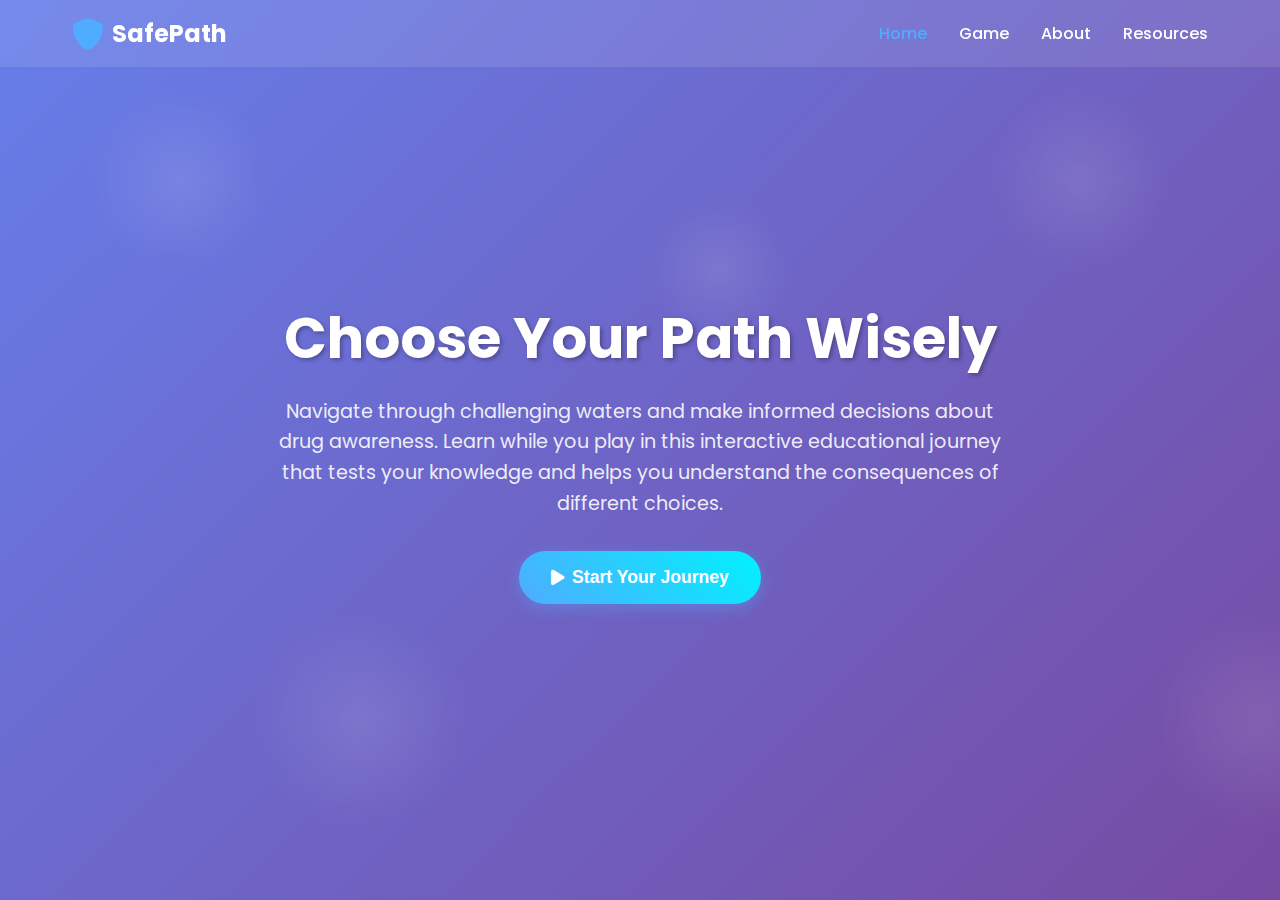
<file: DrugAwareness/game.html>
<!DOCTYPE html>
<html lang="en">
<head>
    <meta charset="UTF-8">
    <meta name="viewport" content="width=device-width, initial-scale=1.0">
    <title>SafePath - Drug Awareness Game</title>
    <link href="https://fonts.googleapis.com/css2?family=Poppins:wght@300;400;600;700&display=swap" rel="stylesheet">
    <link rel="stylesheet" href="https://cdnjs.cloudflare.com/ajax/libs/font-awesome/6.0.0/css/all.min.css">
    <style>
        * {
            margin: 0;
            padding: 0;
            box-sizing: border-box;
        }

        body {
            font-family: 'Poppins', sans-serif;
            background: linear-gradient(135deg, #667eea 0%, #764ba2 100%);
            min-height: 100vh;
            overflow-x: hidden;
        }

        /* Navigation */
        .navbar {
            background: rgba(255, 255, 255, 0.1);
            backdrop-filter: blur(10px);
            padding: 1rem 0;
            position: fixed;
            width: 100%;
            top: 0;
            z-index: 1000;
            transition: all 0.3s ease;
        }

        .nav-container {
            max-width: 1200px;
            margin: 0 auto;
            display: flex;
            justify-content: space-between;
            align-items: center;
            padding: 0 2rem;
        }

        .nav-logo {
            display: flex;
            align-items: center;
            gap: 0.5rem;
            color: white;
            font-size: 1.5rem;
            font-weight: 700;
        }

        .nav-logo i {
            font-size: 2rem;
            color: #4facfe;
        }

        .nav-menu {
            display: flex;
            list-style: none;
            gap: 2rem;
        }

        .nav-link {
            color: white;
            text-decoration: none;
            font-weight: 500;
            transition: all 0.3s ease;
            position: relative;
        }

        .nav-link:hover {
            color: #4facfe;
            transform: translateY(-2px);
        }

        .nav-link.active {
            color: #4facfe;
        }

        /* Hero Section */
        .hero {
            height: 100vh;
            display: flex;
            align-items: center;
            justify-content: center;
            text-align: center;
            position: relative;
            overflow: hidden;
        }

        .hero::before {
            content: '';
            position: absolute;
            top: 0;
            left: 0;
            right: 0;
            bottom: 0;
            background: url('data:image/svg+xml,<svg xmlns="http://www.w3.org/2000/svg" viewBox="0 0 1000 1000"><defs><radialGradient id="a" cx="50%" cy="50%" r="50%"><stop offset="0%" stop-color="%23ffffff" stop-opacity="0.1"/><stop offset="100%" stop-color="%23ffffff" stop-opacity="0"/></radialGradient></defs><circle cx="200" cy="200" r="100" fill="url(%23a)"/><circle cx="800" cy="300" r="80" fill="url(%23a)"/><circle cx="400" cy="800" r="120" fill="url(%23a)"/></svg>');
            animation: float 20s ease-in-out infinite;
        }

        @keyframes float {
            0%, 100% { transform: translateY(0px); }
            50% { transform: translateY(-20px); }
        }

        .hero-content {
            position: relative;
            z-index: 2;
            max-width: 800px;
            padding: 2rem;
        }

        .hero h1 {
            font-size: 3.5rem;
            font-weight: 700;
            color: white;
            margin-bottom: 1rem;
            text-shadow: 2px 2px 4px rgba(0,0,0,0.3);
        }

        .hero p {
            font-size: 1.2rem;
            color: rgba(255, 255, 255, 0.9);
            margin-bottom: 2rem;
            line-height: 1.6;
        }

        .cta-button {
            background: linear-gradient(45deg, #4facfe, #00f2fe);
            color: white;
            padding: 1rem 2rem;
            border: none;
            border-radius: 50px;
            font-size: 1.1rem;
            font-weight: 600;
            cursor: pointer;
            text-decoration: none;
            display: inline-flex;
            align-items: center;
            gap: 0.5rem;
            transition: all 0.3s ease;
            box-shadow: 0 4px 15px rgba(79, 172, 254, 0.4);
        }

        .cta-button:hover {
            transform: translateY(-2px);
            box-shadow: 0 6px 20px rgba(79, 172, 254, 0.6);
        }

        /* Game Section */
        .game-section {
            min-height: 100vh;
            padding: 2rem 0;
            background: linear-gradient(135deg, #f093fb 0%, #f5576c 100%);
            display: none;
        }

        .game-container {
            max-width: 1200px;
            margin: 0 auto;
            padding: 0 2rem;
        }

        .game-header {
            text-align: center;
            margin-bottom: 2rem;
            color: white;
        }

        .game-title {
            font-size: 2.5rem;
            font-weight: 700;
            margin-bottom: 1rem;
        }

        .game-instructions {
            font-size: 1.1rem;
            margin-bottom: 2rem;
            opacity: 0.9;
        }

        /* Game Stats */
        .game-stats {
            display: flex;
            justify-content: center;
            gap: 2rem;
            margin-bottom: 2rem;
        }

        .stat-item {
            background: rgba(255, 255, 255, 0.1);
            backdrop-filter: blur(10px);
            padding: 1rem 2rem;
            border-radius: 15px;
            text-align: center;
            color: white;
            min-width: 120px;
        }

        .stat-value {
            font-size: 2rem;
            font-weight: 700;
            margin-bottom: 0.5rem;
        }

        .stat-label {
            font-size: 0.9rem;
            opacity: 0.8;
        }

        /* Game Canvas */
        .game-canvas-container {
            position: relative;
            background: rgba(255, 255, 255, 0.1);
            backdrop-filter: blur(10px);
            border-radius: 20px;
            padding: 2rem;
            margin-bottom: 2rem;
        }

        #gameCanvas {
            width: 100%;
            height: 400px;
            border-radius: 15px;
            background: linear-gradient(180deg, #87CEEB 0%, #4682B4 50%, #2F4F4F 100%);
            display: block;
            margin: 0 auto;
        }

        /* Question Modal */
        .question-modal {
            position: fixed;
            top: 0;
            left: 0;
            right: 0;
            bottom: 0;
            background: rgba(0, 0, 0, 0.8);
            backdrop-filter: blur(5px);
            display: flex;
            align-items: center;
            justify-content: center;
            z-index: 1000;
            opacity: 0;
            visibility: hidden;
            transition: all 0.3s ease;
        }

        .question-modal.active {
            opacity: 1;
            visibility: visible;
        }

        .question-card {
            background: white;
            border-radius: 20px;
            padding: 2rem;
            max-width: 600px;
            width: 90%;
            text-align: center;
            transform: scale(0.9);
            transition: transform 0.3s ease;
        }

        .question-modal.active .question-card {
            transform: scale(1);
        }

        .question-text {
            font-size: 1.3rem;
            font-weight: 600;
            margin-bottom: 2rem;
            color: #333;
        }

        .options-grid {
            display: grid;
            grid-template-columns: 1fr 1fr;
            gap: 1rem;
            margin-bottom: 2rem;
        }

        .option-btn {
            background: linear-gradient(45deg, #667eea, #764ba2);
            color: white;
            border: none;
            padding: 1rem;
            border-radius: 15px;
            font-size: 1rem;
            font-weight: 500;
            cursor: pointer;
            transition: all 0.3s ease;
            min-height: 60px;
            display: flex;
            align-items: center;
            justify-content: center;
        }

        .option-btn:hover {
            transform: translateY(-2px);
            box-shadow: 0 4px 15px rgba(102, 126, 234, 0.4);
        }

        .option-btn.correct {
            background: linear-gradient(45deg, #4CAF50, #45a049);
            animation: pulse 0.5s ease-in-out;
        }

        .option-btn.incorrect {
            background: linear-gradient(45deg, #f44336, #d32f2f);
            animation: shake 0.5s ease-in-out;
        }

        @keyframes pulse {
            0% { transform: scale(1); }
            50% { transform: scale(1.05); }
            100% { transform: scale(1); }
        }

        @keyframes shake {
            0%, 100% { transform: translateX(0); }
            25% { transform: translateX(-5px); }
            75% { transform: translateX(5px); }
        }

        /* Game Controls */
        .game-controls {
            display: flex;
            justify-content: center;
            gap: 1rem;
            margin-bottom: 2rem;
        }

        .control-btn {
            background: linear-gradient(45deg, #4facfe, #00f2fe);
            color: white;
            border: none;
            padding: 0.8rem 1.5rem;
            border-radius: 50px;
            font-size: 1rem;
            font-weight: 600;
            cursor: pointer;
            transition: all 0.3s ease;
            display: flex;
            align-items: center;
            gap: 0.5rem;
        }

        .control-btn:hover {
            transform: translateY(-2px);
            box-shadow: 0 4px 15px rgba(79, 172, 254, 0.4);
        }

        .control-btn:disabled {
            opacity: 0.5;
            cursor: not-allowed;
        }

        /* Game Over Modal */
        .game-over-modal {
            position: fixed;
            top: 0;
            left: 0;
            right: 0;
            bottom: 0;
            background: rgba(0, 0, 0, 0.9);
            backdrop-filter: blur(10px);
            display: flex;
            align-items: center;
            justify-content: center;
            z-index: 1001;
            opacity: 0;
            visibility: hidden;
            transition: all 0.3s ease;
        }

        .game-over-modal.active {
            opacity: 1;
            visibility: visible;
        }

        .game-over-content {
            background: white;
            border-radius: 20px;
            padding: 3rem;
            max-width: 500px;
            width: 90%;
            text-align: center;
            transform: scale(0.9);
            transition: transform 0.3s ease;
        }

        .game-over-modal.active .game-over-content {
            transform: scale(1);
        }

        .game-over-title {
            font-size: 2.5rem;
            font-weight: 700;
            margin-bottom: 1rem;
            color: #333;
        }

        .final-score {
            font-size: 3rem;
            font-weight: 700;
            color: #4facfe;
            margin-bottom: 2rem;
        }

        .score-breakdown {
            display: grid;
            grid-template-columns: 1fr 1fr;
            gap: 1rem;
            margin-bottom: 2rem;
        }

        .score-item {
            background: #f8f9fa;
            padding: 1rem;
            border-radius: 10px;
            text-align: center;
        }

        .score-value {
            font-size: 1.5rem;
            font-weight: 700;
            color: #333;
        }

        .score-label {
            font-size: 0.9rem;
            color: #666;
            margin-top: 0.5rem;
        }

        /* Responsive Design */
        @media (max-width: 768px) {
            .nav-menu {
                display: none;
            }

            .hero h1 {
                font-size: 2.5rem;
            }

            .game-stats {
                flex-wrap: wrap;
                gap: 1rem;
            }

            .stat-item {
                min-width: 100px;
                padding: 0.8rem 1rem;
            }

            .options-grid {
                grid-template-columns: 1fr;
            }

            .game-controls {
                flex-wrap: wrap;
            }
        }

        /* Loading Animation */
        .loading-spinner {
            border: 4px solid rgba(255, 255, 255, 0.3);
            border-top: 4px solid white;
            border-radius: 50%;
            width: 50px;
            height: 50px;
            animation: spin 1s linear infinite;
            margin: 0 auto 1rem;
        }

        @keyframes spin {
            0% { transform: rotate(0deg); }
            100% { transform: rotate(360deg); }
        }

        /* Character Animation */
        .character {
            position: absolute;
            width: 40px;
            height: 40px;
            background: #FFD700;
            border-radius: 50%;
            transition: all 0.5s ease;
            border: 3px solid #FFA500;
            z-index: 10;
        }

        .character::before {
            content: '🧭';
            position: absolute;
            top: 50%;
            left: 50%;
            transform: translate(-50%, -50%);
            font-size: 20px;
        }

        /* Marble Animation */
        .marble {
            position: absolute;
            width: 30px;
            height: 30px;
            border-radius: 50%;
            cursor: pointer;
            transition: all 0.3s ease;
            border: 2px solid rgba(255, 255, 255, 0.5);
            display: flex;
            align-items: center;
            justify-content: center;
            font-weight: bold;
            color: white;
            text-shadow: 1px 1px 2px rgba(0,0,0,0.5);
        }

        .marble:hover {
            transform: scale(1.1);
            box-shadow: 0 4px 15px rgba(255, 255, 255, 0.3);
        }

        .marble.option-a { background: linear-gradient(45deg, #FF6B6B, #FF8E8E); }
        .marble.option-b { background: linear-gradient(45deg, #4ECDC4, #7FDBDA); }
        .marble.option-c { background: linear-gradient(45deg, #45B7D1, #6CC5E0); }
        .marble.option-d { background: linear-gradient(45deg, #96CEB4, #A8D5BA); }

        .marble.sink {
            animation: sink 0.5s ease-in-out forwards;
        }

        @keyframes sink {
            0% { transform: translateY(0) scale(1); opacity: 1; }
            100% { transform: translateY(50px) scale(0.5); opacity: 0; }
        }

        /* Water ripple effect */
        .ripple {
            position: absolute;
            border-radius: 50%;
            border: 2px solid rgba(255, 255, 255, 0.6);
            animation: ripple 1s ease-out;
            pointer-events: none;
        }

        @keyframes ripple {
            0% {
                width: 0;
                height: 0;
                opacity: 1;
            }
            100% {
                width: 100px;
                height: 100px;
                opacity: 0;
            }
        }
    </style>
</head>
<body>
    <!-- Navigation -->
    <nav class="navbar">
        <div class="nav-container">
            <div class="nav-logo">
                <i class="fas fa-shield-alt"></i>
                <span>SafePath</span>
            </div>
            <ul class="nav-menu">
                <li><a href="#home" class="nav-link active">Home</a></li>
                <li><a href="#game" class="nav-link">Game</a></li>
                <li><a href="#about" class="nav-link">About</a></li>
                <li><a href="#resources" class="nav-link">Resources</a></li>
            </ul>
        </div>
    </nav>

    <!-- Hero Section -->
    <section class="hero" id="home">
        <div class="hero-content">
            <h1>Choose Your Path Wisely</h1>
            <p>Navigate through challenging waters and make informed decisions about drug awareness. 
               Learn while you play in this interactive educational journey that tests your knowledge 
               and helps you understand the consequences of different choices.</p>
            <button class="cta-button" onclick="startGame()">
                <i class="fas fa-play"></i>
                Start Your Journey
            </button>
        </div>
    </section>

    <!-- Game Section -->
    <section class="game-section" id="gameSection">
        <div class="game-container">
            <div class="game-header">
                <h2 class="game-title">River Crossing Challenge</h2>
                <p class="game-instructions">
                    Guide your character across the river by choosing the correct marble for each question. 
                    Wrong choices will sink into the water!
                </p>
            </div>

            <!-- Game Stats -->
            <div class="game-stats">
                <div class="stat-item">
                    <div class="stat-value" id="score">0</div>
                    <div class="stat-label">Score</div>
                </div>
                <div class="stat-item">
                    <div class="stat-value" id="lives">3</div>
                    <div class="stat-label">Lives</div>
                </div>
                <div class="stat-item">
                    <div class="stat-value" id="level">1</div>
                    <div class="stat-label">Level</div>
                </div>
                <div class="stat-item">
                    <div class="stat-value" id="streak">0</div>
                    <div class="stat-label">Streak</div>
                </div>
            </div>

            <!-- Game Canvas -->
            <div class="game-canvas-container">
                <canvas id="gameCanvas" width="800" height="400"></canvas>
            </div>

            <!-- Game Controls -->
            <div class="game-controls">
                <button class="control-btn" id="startBtn" onclick="initializeGame()">
                    <i class="fas fa-play"></i> Start Game
                </button>
                <button class="control-btn" id="pauseBtn" onclick="pauseGame()" style="display: none;">
                    <i class="fas fa-pause"></i> Pause
                </button>
                <button class="control-btn" id="resetBtn" onclick="resetGame()">
                    <i class="fas fa-refresh"></i> Reset
                </button>
                <button class="control-btn" id="hintBtn" onclick="useHint()">
                    <i class="fas fa-lightbulb"></i> Hint (3)
                </button>
            </div>
        </div>
    </section>

    <!-- Question Modal -->
    <div class="question-modal" id="questionModal">
        <div class="question-card">
            <h3 class="question-text" id="questionText"></h3>
            <div class="options-grid" id="optionsGrid"></div>
            <div id="feedback" style="margin-top: 1rem; font-weight: 600;"></div>
            <button class="control-btn" id="nextBtn" onclick="nextQuestion()" style="display: none; margin-top: 1rem;">
                <i class="fas fa-arrow-right"></i> Continue
            </button>
        </div>
    </div>

    <!-- Game Over Modal -->
    <div class="game-over-modal" id="gameOverModal">
        <div class="game-over-content">
            <h2 class="game-over-title">Journey Complete!</h2>
            <div class="final-score" id="finalScore">0</div>
            <div class="score-breakdown">
                <div class="score-item">
                    <div class="score-value" id="finalCorrect">0</div>
                    <div class="score-label">Correct</div>
                </div>
                <div class="score-item">
                    <div class="score-value" id="finalAccuracy">0%</div>
                    <div class="score-label">Accuracy</div>
                </div>
                <div class="score-item">
                    <div class="score-value" id="finalLevel">1</div>
                    <div class="score-label">Level</div>
                </div>
                <div class="score-item">
                    <div class="score-value" id="finalStreak">0</div>
                    <div class="score-label">Best Streak</div>
                </div>
            </div>
            <div style="display: flex; gap: 1rem; justify-content: center;">
                <button class="control-btn" onclick="resetGame()">
                    <i class="fas fa-play"></i> Play Again
                </button>
                <button class="control-btn" onclick="closeGameOver()">
                    <i class="fas fa-home"></i> Home
                </button>
            </div>
        </div>
    </div>

    <script>
        // Game Questions Database
        const questions = [
            {
                question: "What is the most effective way to prevent drug addiction?",
                options: ["Education and awareness", "Strict punishment", "Ignoring the problem", "Peer pressure"],
                correct: 0,
                explanation: "Education and awareness are the most effective prevention methods as they help people make informed decisions."
            },
            {
                question: "Which of these is NOT a warning sign of drug abuse?",
                options: ["Sudden mood changes", "Declining grades", "Regular exercise", "Neglecting appearance"],
                correct: 2,
                explanation: "Regular exercise is actually a healthy activity, not a warning sign of drug abuse."
            },
            {
                question: "What should you do if a friend offers you drugs?",
                options: ["Take them to fit in", "Say no confidently", "Report them immediately", "Make excuses"],
                correct: 1,
                explanation: "Saying no confidently is the best response. True friends will respect your decision."
            },
            {
                question: "Which substance is most commonly abused by teenagers?",
                options: ["Cocaine", "Alcohol", "Heroin", "Marijuana"],
                correct: 1,
                explanation: "Alcohol is the most commonly abused substance among teenagers due to its accessibility."
            },
            {
                question: "What is the first step in drug addiction recovery?",
                options: ["Detoxification", "Acknowledging the problem", "Finding new friends", "Changing location"],
                correct: 1,
                explanation: "Acknowledging the problem is the first and most important step in the recovery process."
            },
            {
                question: "Which factor increases the risk of drug addiction?",
                options: ["Good grades", "Strong family support", "Mental health issues", "Regular sleep"],
                correct: 2,
                explanation: "Mental health issues like depression and anxiety can increase the risk of drug addiction."
            },
            {
                question: "What is the legal drinking age in most countries?",
                options: ["16", "18", "21", "25"],
                correct: 2,
                explanation: "The legal drinking age is 21 in many countries, including the United States."
            },
            {
                question: "Which of these is a healthy way to deal with stress?",
                options: ["Using drugs", "Exercise and meditation", "Isolation", "Aggressive behavior"],
                correct: 1,
                explanation: "Exercise and meditation are healthy, effective ways to manage stress and improve mental health."
            },
            {
                question: "What percentage of people who try drugs become addicted?",
                options: ["10%", "25%", "50%", "75%"],
                correct: 0,
                explanation: "Approximately 10% of people who try drugs develop addiction, but this varies by substance."
            },
            {
                question: "Which is the most important factor in preventing relapse?",
                options: ["Avoiding all friends", "Strong support system", "Changing jobs", "Moving away"],
                correct: 1,
                explanation: "A strong support system of family, friends, and professionals is crucial for preventing relapse."
            }
        ];

        // Game State
       // 1. MODIFY: Update game state initialization (around line 550)
let gameState = {
    score: 0,
    lives: 3,
    level: 1,
    streak: 0,
    currentQuestion: 0,
    totalQuestions: 10, // Changed from questions.length to fixed 10 levels
    correctAnswers: 0,
    isGameActive: false,
    isPaused: false,
    hintsRemaining: 3,
    characterPosition: { x: 50, y: 350 },
    marbles: [],
    riverWidth: 800,
    stepSize: 70, // Distance between marble rows
    currentStep: 0,
    questionDisplayed: false
};

        // Canvas and Context
        let canvas, ctx;
        let character, marbles = [];

       // 6. MODIFY: Update initializeGame function (around line 590)
function initializeGame() {
    canvas = document.getElementById('gameCanvas');
    ctx = canvas.getContext('2d');
    
    // Start game
    document.getElementById('startBtn').style.display = 'none';
    document.getElementById('pauseBtn').style.display = 'inline-block';
    
    gameState.isGameActive = true;
    gameState.currentQuestion = 0;
    gameState.currentStep = 0;
    
    // Show first question and create marbles
    showNextLevel();
}

        // Start the game from hero section
        function startGame() {
            document.getElementById('home').style.display = 'none';
            document.getElementById('gameSection').style.display = 'block';
            
            // Smooth scroll to game section
            document.getElementById('gameSection').scrollIntoView({ behavior: 'smooth' });
        }

        // Draw the game canvas
       // 2. MODIFY: Update drawGame function (around line 650)
function drawGame() {
    if (!ctx) return;
    
    // Clear canvas
    ctx.clearRect(0, 0, canvas.width, canvas.height);
    
    // Draw river background
    const gradient = ctx.createLinearGradient(0, 0, 0, canvas.height);
    gradient.addColorStop(0, '#87CEEB');
    gradient.addColorStop(0.5, '#4682B4');
    gradient.addColorStop(1, '#2F4F4F');
    ctx.fillStyle = gradient;
    ctx.fillRect(0, 0, canvas.width, canvas.height);
    
    // Draw river waves
    drawWaves();
    
    // Draw character
    drawCharacter();
    
    // Draw marbles
    drawMarbles();
    
    // Draw progress indicator
    drawProgress();
    
    // Draw current question at top
    if (gameState.isGameActive && !gameState.isPaused) {
        drawCurrentQuestion();
    }
}

        // Draw animated waves
        function drawWaves() {
            const time = Date.now() * 0.002;
            ctx.strokeStyle = 'rgba(255, 255, 255, 0.3)';
            ctx.lineWidth = 2;
            
            for (let i = 0; i < 5; i++) {
                ctx.beginPath();
                const yOffset = 50 + i * 70;
                for (let x = 0; x < canvas.width; x += 5) {
                    const y = yOffset + Math.sin((x * 0.01) + time + i) * 10;
                    if (x === 0) ctx.moveTo(x, y);
                    else ctx.lineTo(x, y);
                }
                ctx.stroke();
            }
        }

        // Draw character
        function drawCharacter() {
            const { x, y } = gameState.characterPosition;
            
            // Character body
            ctx.fillStyle = '#FFD700';
            ctx.beginPath();
            ctx.arc(x, y, 20, 0, Math.PI * 2);
            ctx.fill();
            
            // Character border
            ctx.strokeStyle = '#FFA500';
            ctx.lineWidth = 3;
            ctx.stroke();
            
            // Character face
            ctx.fillStyle = '#333';
            ctx.beginPath();
            ctx.arc(x - 6, y - 5, 2, 0, Math.PI * 2);
            ctx.arc(x + 6, y - 5, 2, 0, Math.PI * 2);
            ctx.fill();
            
            // Character smile
            ctx.strokeStyle = '#333';
            ctx.lineWidth = 2;
            ctx.beginPath();
            ctx.arc(x, y + 2, 8, 0, Math.PI);
            ctx.stroke();
        }

       function drawMarbles() {
    marbles.forEach((marble, index) => {
        if (!marble.sunk) {
            const colors = ['#FF6B6B', '#4ECDC4', '#45B7D1', '#96CEB4'];
            const letters = ['A', 'B', 'C', 'D'];
            
            // Marble body
            ctx.fillStyle = colors[index];
            ctx.beginPath();
            ctx.arc(marble.x, marble.y, marble.radius, 0, Math.PI * 2);
            ctx.fill();
            
            // Marble border
            ctx.strokeStyle = marble.hovered ? 'rgba(255, 255, 255, 1)' : 'rgba(255, 255, 255, 0.5)';
            ctx.lineWidth = marble.hovered ? 4 : 2;
            ctx.stroke();
            
            // Marble letter
            ctx.fillStyle = 'white';
            ctx.font = 'bold 20px Poppins';
            ctx.textAlign = 'center';
            ctx.textBaseline = 'middle';
            ctx.fillText(letters[index], marble.x, marble.y - 5);
            
            // Option text below marble
            ctx.fillStyle = 'white';
            ctx.font = '10px Poppins';
            ctx.textAlign = 'center';
            ctx.textBaseline = 'top';
            ctx.fillText(marble.text, marble.x, marble.y + marble.radius + 5);
        }
    });
}

        // Draw progress indicator
        function drawProgress() {
            const progressWidth = (gameState.currentQuestion / gameState.totalQuestions) * (canvas.width - 40);
            
            // Progress background
            ctx.fillStyle = 'rgba(255, 255, 255, 0.3)';
            ctx.fillRect(20, 20, canvas.width - 40, 8);
            
            // Progress fill
            ctx.fillStyle = '#4facfe';
            ctx.fillRect(20, 20, progressWidth, 8);
            
            // Progress text
            ctx.fillStyle = 'white';
            ctx.font = '14px Poppins';
            ctx.textAlign = 'center';
            ctx.fillText(`Question ${gameState.currentQuestion + 1} of ${gameState.totalQuestions}`, canvas.width / 2, 45);
        }

      // 4. MODIFY: Update createMarbles function (around line 730)
function createMarbles() {
    if (gameState.currentQuestion >= questions.length) return;
    
    marbles = [];
    const question = questions[gameState.currentQuestion];
    const marbleY = 250; // Position marbles in middle of screen
    const spacing = (canvas.width - 200) / 4;
    
    for (let i = 0; i < 4; i++) {
        marbles.push({
            x: 100 + i * spacing,
            y: marbleY,
            radius: 30,
            sunk: false,
            hovered: false,
            option: i,
            text: question.options[i].substring(0, 15) + (question.options[i].length > 15 ? '...' : '') // Truncate long options
        });
    }
}
      // 7. REPLACE: Replace showQuestion function (around line 800)
function showNextLevel() {
    if (gameState.currentQuestion >= 10) { // Win condition - 10 levels
        winGame();
        return;
    }
    
    // Randomize question selection
    gameState.currentQuestion = Math.floor(Math.random() * questions.length);
    
    // Create marbles for this question
    createMarbles();
    drawGame();
    
    // Update level every 2 questions
    if (gameState.currentStep > 0 && gameState.currentStep % 2 === 0) {
        gameState.level++;
        updateStats();
    }
}
function winGame() {
    gameState.isGameActive = false;
    
    // Calculate final stats
    const accuracy = Math.round((gameState.correctAnswers / gameState.currentStep) * 100);
    
    // Update final score display
    document.getElementById('finalScore').textContent = gameState.score + 1000; // Bonus for winning
    document.getElementById('finalCorrect').textContent = gameState.correctAnswers;
    document.getElementById('finalAccuracy').textContent = accuracy + '%';
    document.getElementById('finalLevel').textContent = gameState.level;
    document.getElementById('finalStreak').textContent = gameState.streak;
    
    // Update game over title to show win
    document.getElementById('gameOverModal').querySelector('.game-over-title').textContent = 'Victory! River Crossed!';
    
    // Show game over modal
    document.getElementById('gameOverModal').classList.add('active');
    
    // Play victory sound
    playSound('victory');
}

        // Handle answer selection
        function selectAnswer(selectedIndex) {
            const question = questions[gameState.currentQuestion];
            const options = document.querySelectorAll('.option-btn');
            const feedback = document.getElementById('feedback');
            
            // Disable all options
            options.forEach(option => option.disabled = true);
            
            if (selectedIndex === question.correct) {
                // Correct answer
                options[selectedIndex].classList.add('correct');
                feedback.textContent = '✅ Correct! ' + question.explanation;
                feedback.style.color = '#4CAF50';
                
                // Update game state
                gameState.score += 100 + (gameState.streak * 10);
                gameState.streak++;
                gameState.correctAnswers++;
                
                // Move character forward
                animateCharacterMove(selectedIndex);
                
                // Play success sound (if available)
                playSound('success');
                
            } else {
                // Wrong answer
                options[selectedIndex].classList.add('incorrect');
                options[question.correct].classList.add('correct');
                feedback.textContent = '❌ Wrong! ' + question.explanation;
                feedback.style.color = '#f44336';
                
                // Update game state
                gameState.lives--;
                gameState.streak = 0;
                
                // Sink the wrong marble
                sinkMarble(selectedIndex);
                
                // Play error sound (if available)
                playSound('error');
                
                if (gameState.lives <= 0) {
                    setTimeout(() => {
                        endGame();
                    }, 2000);
                    return;
                }
            }
            
            // Update stats
            updateStats();
            
            // Show next button
            document.getElementById('nextBtn').style.display = 'inline-block';
        }

        // Animate character movement
        function animateCharacterMove(marbleIndex) {
            const targetX = marbles[marbleIndex].x;
            const startX = gameState.characterPosition.x;
            const distance = targetX - startX;
            const duration = 1000; // 1 second
            const startTime = Date.now();
            
            function animate() {
                const elapsed = Date.now() - startTime;
                const progress = Math.min(elapsed / duration, 1);
                
                // Easing function for smooth movement
                const easeProgress = 1 - Math.pow(1 - progress, 3);
                
                gameState.characterPosition.x = startX + (distance * easeProgress);
                
                // Add jumping effect
                if (progress < 0.5) {
                    gameState.characterPosition.y = 350 - (Math.sin(progress * Math.PI * 2) * 30);
                } else {
                    gameState.characterPosition.y = 350;
                }
                
                drawGame();
                
                if (progress < 1) {
                    requestAnimationFrame(animate);
                } else {
                    gameState.characterPosition.y = 350;
                    drawGame();
                }
            }
            
            animate();
        }

        // Sink marble animation
        function sinkMarble(marbleIndex) {
            const marble = marbles[marbleIndex];
            const startY = marble.y;
            const duration = 1000;
            const startTime = Date.now();
            
            function animate() {
                const elapsed = Date.now() - startTime;
                const progress = Math.min(elapsed / duration, 1);
                
                marble.y = startY + (progress * 100);
                marble.radius = 25 * (1 - progress * 0.5);
                
                drawGame();
                
                if (progress < 1) {
                    requestAnimationFrame(animate);
                } else {
                    marble.sunk = true;
                    drawGame();
                }
            }
            
            animate();
        }
        // 10. ADD: New function to handle marble selection (add after selectAnswer function)
function selectMarble(marbleIndex) {
    if (gameState.currentQuestion >= questions.length) return;
    
    const question = questions[gameState.currentQuestion];
    
    if (marbleIndex === question.correct) {
        // Correct answer
        gameState.score += 100 + (gameState.streak * 10);
        gameState.streak++;
        gameState.correctAnswers++;
        gameState.currentStep++;
        
        // Move character forward
        animateCharacterMove(marbleIndex);
        
        // Play success sound
        playSound('success');
        
        // Show next level after animation
        setTimeout(() => {
            showNextLevel();
        }, 1500);
        
    } else {
        // Wrong answer
        gameState.lives--;
        gameState.streak = 0;
        
        // Sink the wrong marble
        sinkMarble(marbleIndex);
        
        // Play error sound
        playSound('error');
        
        if (gameState.lives <= 0) {
            setTimeout(() => {
                endGame();
            }, 2000);
            return;
        } else {
            // Show same question again after 2 seconds
            setTimeout(() => {
                createMarbles();
                drawGame();
            }, 2000);
        }
    }
    
    // Update stats
    updateStats();
}

        // Next question
        function nextQuestion() {
            gameState.currentQuestion++;
            document.getElementById('questionModal').classList.remove('active');
            
            if (gameState.currentQuestion < gameState.totalQuestions) {
                // Level up every 3 questions
                if (gameState.currentQuestion % 3 === 0) {
                    gameState.level++;
                }
                
                setTimeout(() => {
                    showQuestion();
                }, 500);
            } else {
                endGame();
            }
        }

        // Update game statistics
        function updateStats() {
            document.getElementById('score').textContent = gameState.score;
            document.getElementById('lives').textContent = gameState.lives;
            document.getElementById('level').textContent = gameState.level;
            document.getElementById('streak').textContent = gameState.streak;
        }

        // Use hint
        function useHint() {
            if (gameState.hintsRemaining > 0 && document.getElementById('questionModal').classList.contains('active')) {
                gameState.hintsRemaining--;
                document.getElementById('hintBtn').innerHTML = `<i class="fas fa-lightbulb"></i> Hint (${gameState.hintsRemaining})`;
                
                // Remove two wrong options
                const question = questions[gameState.currentQuestion];
                const options = document.querySelectorAll('.option-btn');
                let removed = 0;
                
                options.forEach((option, index) => {
                    if (removed < 2 && index !== question.correct) {
                        option.style.display = 'none';
                        removed++;
                    }
                });
                
                if (gameState.hintsRemaining === 0) {
                    document.getElementById('hintBtn').disabled = true;
                }
                
                // Reduce score for using hint
                gameState.score = Math.max(0, gameState.score - 20);
                updateStats();
            }
        }

        // Pause game
        function pauseGame() {
            gameState.isPaused = !gameState.isPaused;
            const pauseBtn = document.getElementById('pauseBtn');
            
            if (gameState.isPaused) {
                pauseBtn.innerHTML = '<i class="fas fa-play"></i> Resume';
                document.getElementById('questionModal').classList.remove('active');
            } else {
                pauseBtn.innerHTML = '<i class="fas fa-pause"></i> Pause';
                if (gameState.isGameActive) {
                    document.getElementById('questionModal').classList.add('active');
                }
            }
        }
        function drawCurrentQuestion() {
    if (gameState.currentQuestion >= questions.length) return;
    
    const question = questions[gameState.currentQuestion];
    
    // Draw question background
    ctx.fillStyle = 'rgba(0, 0, 0, 0.7)';
    ctx.fillRect(20, 60, canvas.width - 40, 80);
    
    // Draw question text
    ctx.fillStyle = 'white';
    ctx.font = 'bold 16px Poppins';
    ctx.textAlign = 'center';
    ctx.textBaseline = 'middle';
    
    // Wrap text if too long
    const words = question.question.split(' ');
    let line = '';
    let y = 85;
    
    for (let n = 0; n < words.length; n++) {
        const testLine = line + words[n] + ' ';
        const metrics = ctx.measureText(testLine);
        const testWidth = metrics.width;
        
        if (testWidth > canvas.width - 80 && n > 0) {
            ctx.fillText(line, canvas.width / 2, y);
            line = words[n] + ' ';
            y += 20;
        } else {
            line = testLine;
        }
    }
    ctx.fillText(line, canvas.width / 2, y);
}

        // Reset game
        function resetGame() {
            gameState = {
                score: 0,
                lives: 3,
                level: 1,
                streak: 0,
                currentQuestion: 0,
                totalQuestions: questions.length,
                correctAnswers: 0,
                isGameActive: false,
                isPaused: false,
                hintsRemaining: 3,
                characterPosition: { x: 50, y: 350 },
                marbles: []
            };
            
            // Reset UI
            document.getElementById('startBtn').style.display = 'inline-block';
            document.getElementById('pauseBtn').style.display = 'none';
            document.getElementById('hintBtn').innerHTML = '<i class="fas fa-lightbulb"></i> Hint (3)';
            document.getElementById('hintBtn').disabled = false;
            document.getElementById('questionModal').classList.remove('active');
            document.getElementById('gameOverModal').classList.remove('active');
            
            updateStats();
            drawGame();
        }

        // End game
        function endGame() {
            gameState.isGameActive = false;
            document.getElementById('questionModal').classList.remove('active');
            document.getElementById('pauseBtn').style.display = 'none';
            
            // Calculate final stats
            const accuracy = Math.round((gameState.correctAnswers / gameState.totalQuestions) * 100);
            
            // Update final score display
            document.getElementById('finalScore').textContent = gameState.score;
            document.getElementById('finalCorrect').textContent = gameState.correctAnswers;
            document.getElementById('finalAccuracy').textContent = accuracy + '%';
            document.getElementById('finalLevel').textContent = gameState.level;
            document.getElementById('finalStreak').textContent = gameState.streak;
            
            // Show game over modal
            document.getElementById('gameOverModal').classList.add('active');
            
            // Play end game sound
            playSound('gameOver');
        }

        // Close game over modal
        function closeGameOver() {
            document.getElementById('gameOverModal').classList.remove('active');
            document.getElementById('gameSection').style.display = 'none';
            document.getElementById('home').style.display = 'block';
            resetGame();
        }

        // Play sound effects (placeholder function)
        function playSound(soundType) {
            // This would play actual sounds if audio files were available
            // For now, we'll use a visual feedback system
            const canvas = document.getElementById('gameCanvas');
            
            if (soundType === 'success') {
                canvas.style.boxShadow = '0 0 20px #4CAF50';
                setTimeout(() => {
                    canvas.style.boxShadow = 'none';
                }, 200);
            } else if (soundType === 'error') {
                canvas.style.boxShadow = '0 0 20px #f44336';
                setTimeout(() => {
                    canvas.style.boxShadow = 'none';
                }, 200);
            }
        }

      // 11. MODIFY: Update canvas click event (around line 1100)
document.getElementById('gameCanvas').addEventListener('click', function(e) {
    if (!gameState.isGameActive || gameState.isPaused) return;
    
    const rect = canvas.getBoundingClientRect();
    const x = e.clientX - rect.left;
    const y = e.clientY - rect.top;
    
    // Check if click is on a marble
    marbles.forEach((marble, index) => {
        const distance = Math.sqrt(Math.pow(x - marble.x, 2) + Math.pow(y - marble.y, 2));
        if (distance <= marble.radius && !marble.sunk) {
            selectMarble(index);
        }
    });
});

        // Canvas mouse move for hover effects
        document.getElementById('gameCanvas').addEventListener('mousemove', function(e) {
            if (!gameState.isGameActive) return;
            
            const rect = canvas.getBoundingClientRect();
            const x = e.clientX - rect.left;
            const y = e.clientY - rect.top;
            
            let hoverChanged = false;
            
            marbles.forEach((marble, index) => {
                const distance = Math.sqrt(Math.pow(x - marble.x, 2) + Math.pow(y - marble.y, 2));
                const wasHovered = marble.hovered;
                marble.hovered = distance <= marble.radius && !marble.sunk;
                
                if (marble.hovered !== wasHovered) {
                    hoverChanged = true;
                }
            });
            
            if (hoverChanged) {
                drawGame();
                canvas.style.cursor = marbles.some(m => m.hovered) ? 'pointer' : 'default';
            }
        });

        // Initialize canvas when page loads
        document.addEventListener('DOMContentLoaded', function() {
            canvas = document.getElementById('gameCanvas');
            ctx = canvas.getContext('2d');
            
            // Set canvas size
            canvas.width = 800;
            canvas.height = 400;
            
            // Initial draw
            drawGame();
            
            // Animation loop for water effects
            function animateWater() {
                if (gameState.isGameActive && !gameState.isPaused) {
                    drawGame();
                }
                requestAnimationFrame(animateWater);
            }
            animateWater();
        });

        // Smooth navigation
        document.querySelectorAll('.nav-link').forEach(link => {
            link.addEventListener('click', function(e) {
                e.preventDefault();
                const target = this.getAttribute('href');
                
                if (target === '#home') {
                    document.getElementById('gameSection').style.display = 'none';
                    document.getElementById('home').style.display = 'block';
                    document.querySelectorAll('.nav-link').forEach(l => l.classList.remove('active'));
                    this.classList.add('active');
                } else if (target === '#game') {
                    startGame();
                    document.querySelectorAll('.nav-link').forEach(l => l.classList.remove('active'));
                    this.classList.add('active');
                }
            });
        });

      // 9. MODIFY: Update keyboard controls (around line 1200)
document.addEventListener('keydown', function(e) {
    if (gameState.isGameActive && !gameState.isPaused) {
        if (e.key >= '1' && e.key <= '4') {
            const index = parseInt(e.key) - 1;
            if (marbles[index] && !marbles[index].sunk) {
                selectMarble(index);
            }
        }
        
        // Arrow key controls
        if (e.key === 'ArrowLeft' || e.key === 'a' || e.key === 'A') {
            selectMarble(0);
        } else if (e.key === 'ArrowDown' || e.key === 's' || e.key === 'S') {
            selectMarble(1);
        } else if (e.key === 'ArrowUp' || e.key === 'w' || e.key === 'W') {
            selectMarble(2);
        } else if (e.key === 'ArrowRight' || e.key === 'd' || e.key === 'D') {
            selectMarble(3);
        }
    }
    
    // Pause with spacebar
    if (e.key === ' ' && gameState.isGameActive) {
        e.preventDefault();
        pauseGame();
    }
});

        // Additional educational content and awareness messages
        const awarenessMessages = [
            "Remember: It's always okay to say NO to drugs!",
            "True friends respect your decision to stay drug-free.",
            "Your mental health matters - seek help when needed.",
            "Education is your best defense against addiction.",
            "Every choice you make shapes your future.",
            "Recovery is possible with the right support system.",
            "You have the power to make positive choices.",
            "Being drug-free means being truly free."
        ];

        // Show random awareness message
        function showAwarenessMessage() {
            const message = awarenessMessages[Math.floor(Math.random() * awarenessMessages.length)];
            // Could be displayed in a notification or tooltip
            console.log("Awareness Message:", message);
        }

        // Show awareness message every 30 seconds during gameplay
        setInterval(() => {
            if (gameState.isGameActive) {
                showAwarenessMessage();
            }
        }, 30000);

        // Responsive canvas resizing
        function resizeCanvas() {
            const container = document.querySelector('.game-canvas-container');
            const containerWidth = container.offsetWidth - 32; // Account for padding
            const aspectRatio = 800 / 400;
            
            if (containerWidth < 800) {
                canvas.style.width = containerWidth + 'px';
                canvas.style.height = (containerWidth / aspectRatio) + 'px';
            } else {
                canvas.style.width = '800px';
                canvas.style.height = '400px';
            }
        }

        // Handle window resize
        window.addEventListener('resize', resizeCanvas);
        document.addEventListener('DOMContentLoaded', resizeCanvas);
    </script>
</body>
</html>
</file>
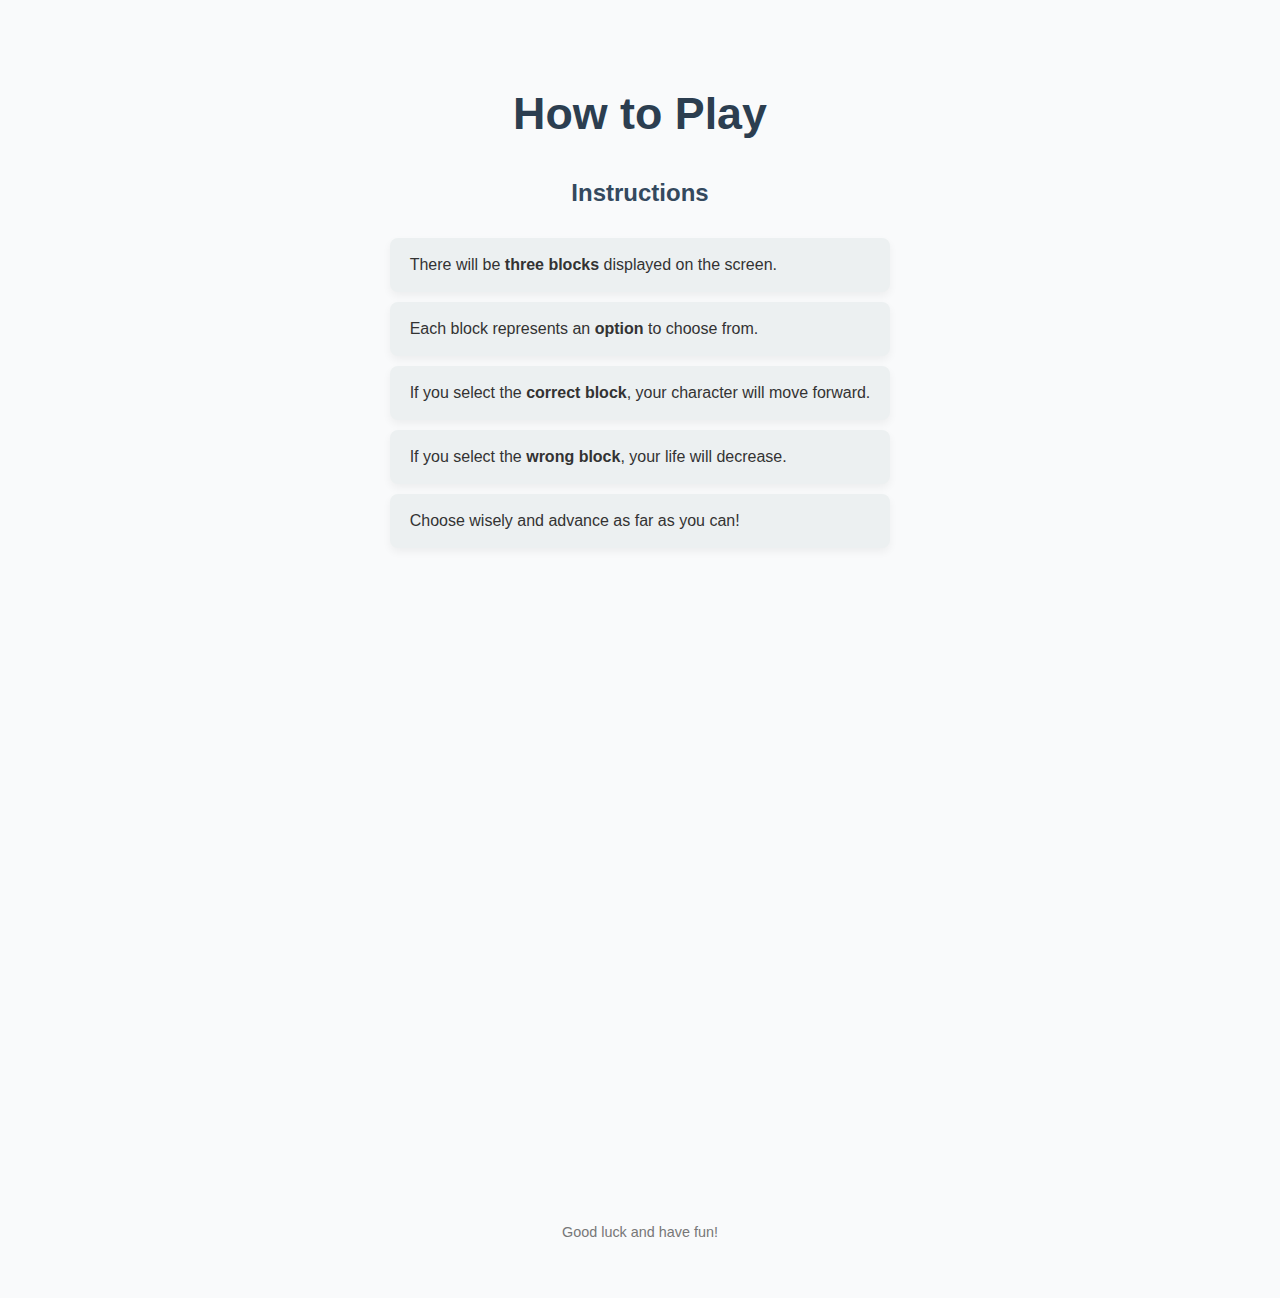
<file: DrugAwareness/inst.html>
<!DOCTYPE html>
<html lang="en">
<head>
  <meta charset="UTF-8" />
  <meta name="viewport" content="width=device-width, initial-scale=1.0"/>
  <title>Game Instructions</title>
  <style>
    body {
      background: #f9fafb;
      font-family: 'Segoe UI', Tahoma, Geneva, Verdana, sans-serif;
      color: #333;
      display: flex;
      flex-direction: column;
      align-items: center;
      padding: 50px 20px;
    }

    h1 {
      font-size: 2.8rem;
      margin-bottom: 10px;
      color: #2c3e50;
    }

    h2 {
      font-size: 1.5rem;
      margin: 30px 0 15px;
      color: #34495e;
    }

    ul.instructions {
      list-style: none;
      padding: 0;
      max-width: 700px;
      text-align: left;
    }

    ul.instructions li {
      background: #ecf0f1;
      padding: 15px 20px;
      margin-bottom: 10px;
      border-radius: 8px;
      line-height: 1.5;
      box-shadow: 0 4px 8px rgba(0,0,0,0.05);
    }

    .blocks {
      display: flex;
      gap: 30px;
      flex-wrap: wrap;
      justify-content: center;
      margin-top: 40px;
    }

    .block {
      width: 180px;
      height: 180px;
      background: #fff;
      border: 3px solid #3498db;
      border-radius: 16px;
      box-shadow: 0 8px 16px rgba(0,0,0,0.1);
      display: flex;
      align-items: center;
      justify-content: center;
      font-size: 1.2rem;
      font-weight: 600;
      color: #3498db;
      cursor: pointer;
      transition: all 0.3s ease;
      user-select: none;
    }

    .block:hover {
      background: #3498db;
      color: #fff;
      transform: translateY(-5px);
      box-shadow: 0 12px 24px rgba(0,0,0,0.15);
    }

    footer {
      margin-top: 50px;
      font-size: 0.9rem;
      color: #777;
    }
  </style>
</head>
<body>
  <h1>How to Play</h1>

  <h2>Instructions</h2>
  <ul class="instructions">
    <li>There will be <strong>three blocks</strong> displayed on the screen.</li>
    <li>Each block represents an <strong>option</strong> to choose from.</li>
    <li>If you select the <strong>correct block</strong>, your character will move forward.</li>
    <li>If you select the <strong>wrong block</strong>, your life will decrease.</li>
    <li>Choose wisely and advance as far as you can!</li>
  </ul>

  <iframe
    frameborder="0"
    src="https://itch.io/embed/268964?linkback=true"
    width="800"
    height="600">
    <a href="https://v6.itch.io/one-room-dungeon">Play One Room Dungeon on itch.io</a>
  </iframe>

  <footer>Good luck and have fun!</footer>
</body>
</html>
</file>
